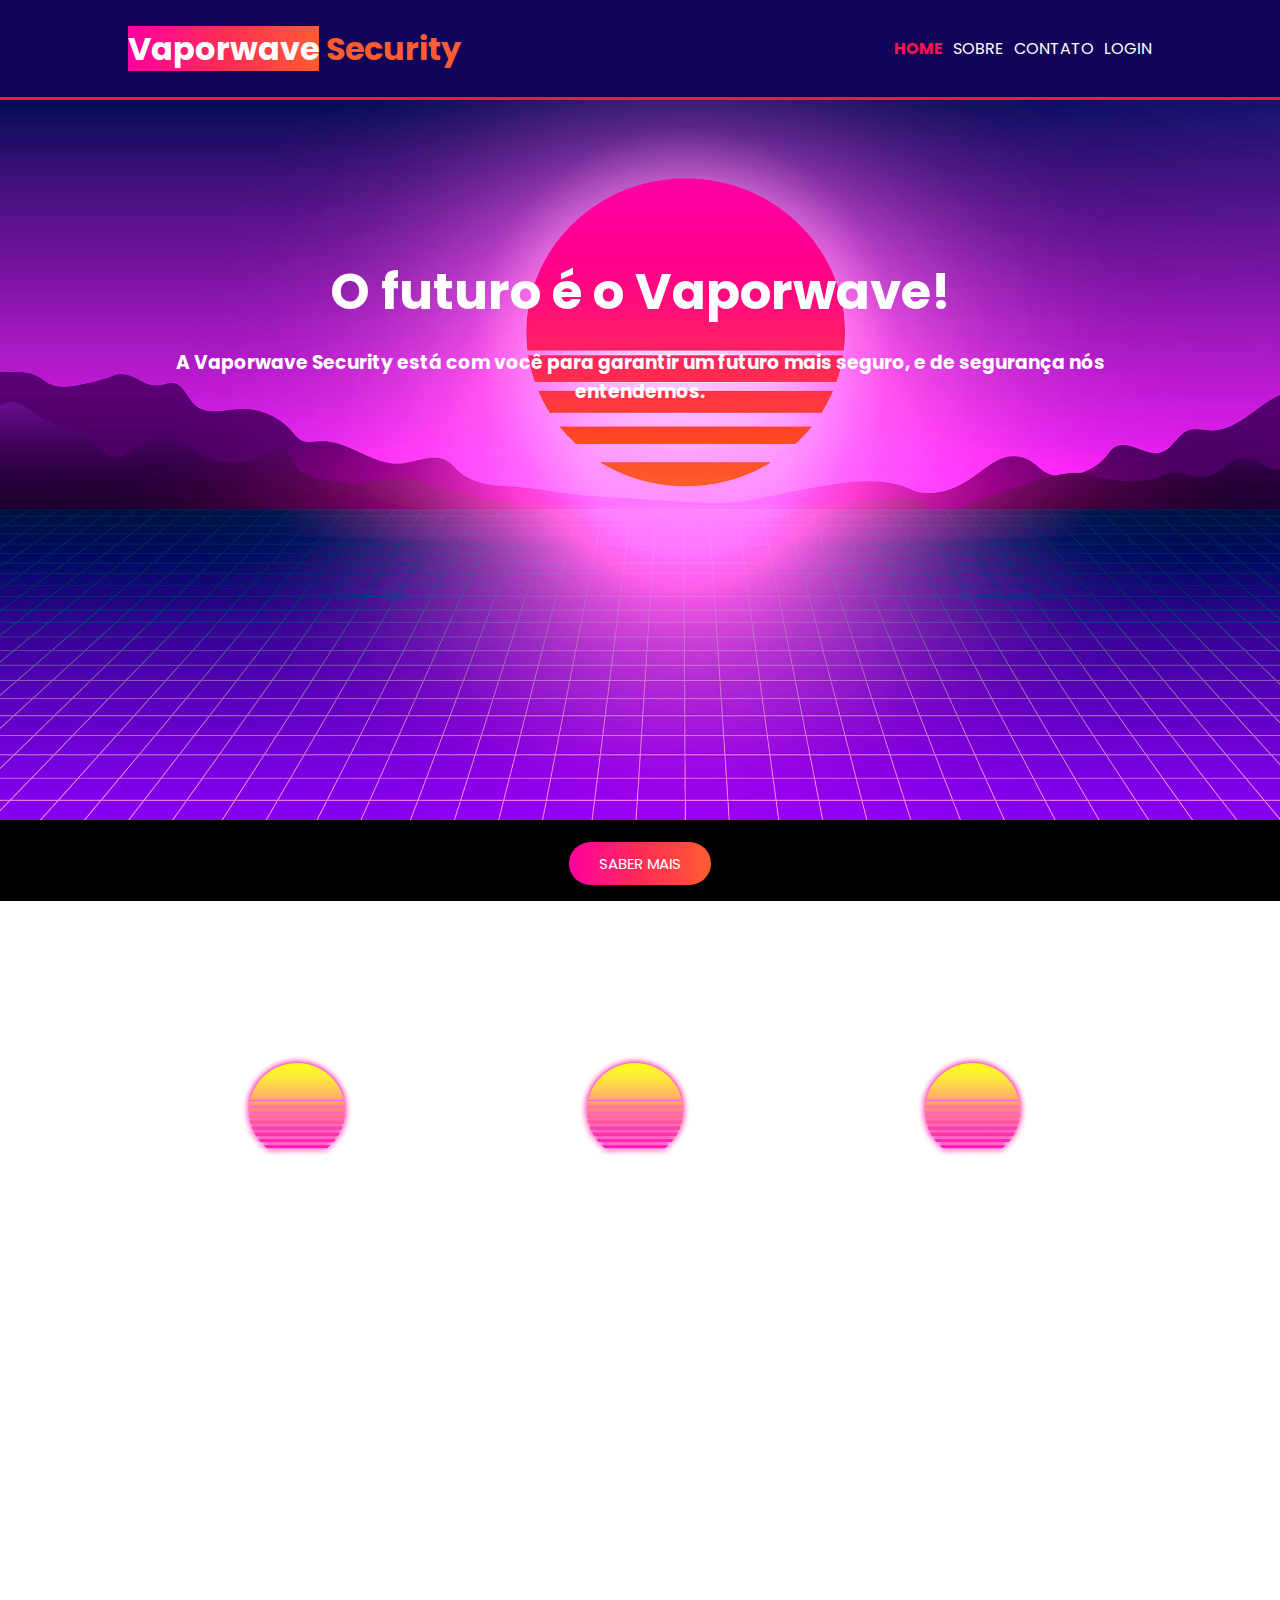
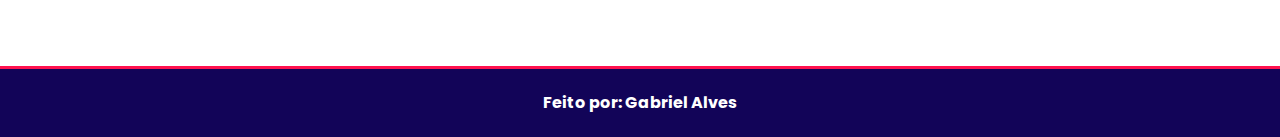
<file: Site institucional/index.html>
<!DOCTYPE html>
<html lang="pt-br">

<head>
    <meta charset="UTF-8">
    <meta http-equiv="X-UA-Compatible" content="IE=edge">
    <meta name="viewport" content="width=device-width, initial-scale=1.0">
    <link rel="preconnect" href="https://fonts.gstatic.com">
    <link href="https://fonts.googleapis.com/css2?family=Poppins:wght@500&display=swap" rel="stylesheet">
    <link rel="shortcut icon" href="img/icone.png" type="image/x-icon">
    <title>Vaporwave Security</title>
    <link rel="stylesheet" href="style.css">
</head>

<body>
    <!-- Inicio do Header (Cabeçalho) -->
    <div class="header">
        <div class="container">
            <h1>
                <span class="vapor">Vaporwave</span>
                <wave> Security</wave>
            </h1>
            <ul class="navbar">
                <li><span>Home</span></li>
                <li><a class="aqui" href="sobre.html">Sobre</a></li>
                <li>Contato</li>
                <li><a class="aqui" href="login.html">Login</a></li>
            </ul>
        </div>
    </div>
    <!-- Fim do Header -->

    <!-- Inicio do Banner (JUMBO TRON)-->
    <div class="banner">
        <div class="container">
            <h1 class="destaque">
                O futuro é o Vaporwave!
            </h1>
            <h3>
                A Vaporwave Security está com você para garantir um
                futuro mais seguro, e de segurança nós entendemos.
            </h3>
        </div>
    </div>
    <!-- Fim do Banner -->

    <!-- Inicio Saiba Mais -->
    <div class="saiba-mais">
        <div class="container">
            <button><a href="sobre.html">Saber mais</a></button>
        </div>
    </div>

    <!-- Inicio do Banner Dois -->
    <div class="banner-dois">
        <div class="container">

            <div class="banner-dois-item">
                <img src="img/MVV.png" alt="Icone de Missão">
                <h3>Missão</h3>
                <p>Oferecer serviços de Cyber Security e Defesa Cibernética customizados, de alta qualidade e
                    excelência,
                    para a maior proteção dos dados de nossos clientes.
                </p>
            </div>

            <div class="banner-dois-item">
                <img src="img/MVV.png" alt="Icone de Valores">
                <h3>Visão</h3>
                <p>Ser uma empresa sólida, lucrativa e inovadora, que proporcione maior segurança aos
                    colaboradores e promova a transformação da sociedade a partir das novas tecnologias.</p>
            </div>

            <div class="banner-dois-item">
                <img src="img/MVV.png" alt="Icone de Visão">
                <h3>Valores</h3>
                <p>• Comprometimento. <br>
                    • Ética e transparência. <br>
                    • Serviçoes de qualidade. <br>
                    • Valorização a segurança de dados.
                </p>
            </div>
        </div>
    </div>
    <!-- Fim do Banner Dois -->


    <!-- Inicio do Rodapé (footer) -->
    <div class="footer">
        <div class="container">
            <h4><a href="https://github.com/ogabrielalves">Feito por: Gabriel Alves</a> </h4>
        </div>
    </div>
    <!-- Fim do Rodapé -->
</body>

</html>
</file>
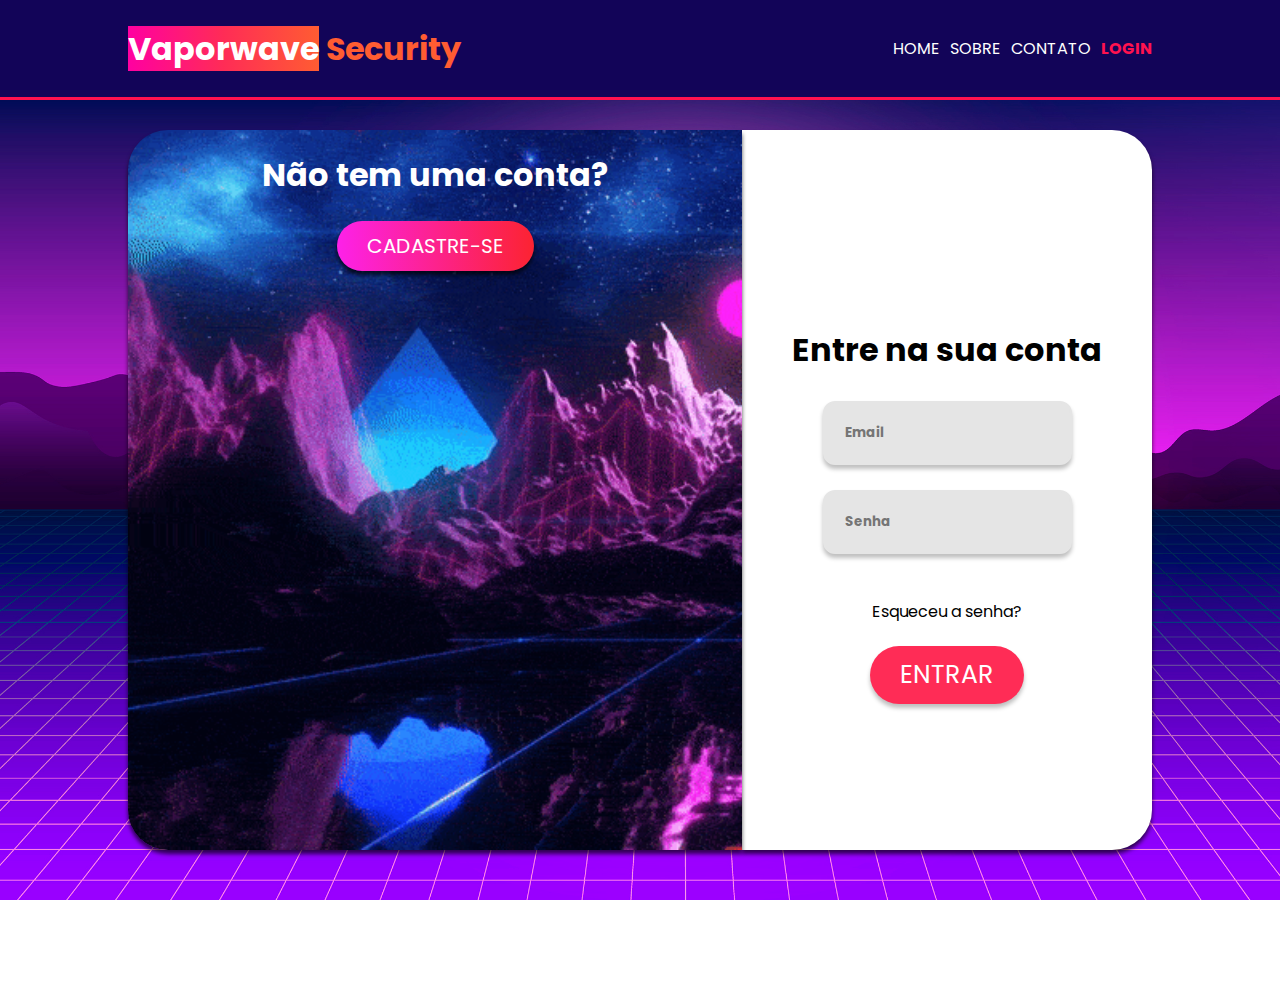
<file: Site institucional/login.html>
<!DOCTYPE html>
<html lang="pt-br">

<head>
    <meta charset="UTF-8">
    <meta http-equiv="X-UA-Compatible" content="IE=edge">
    <meta name="viewport" content="width=device-width, initial-scale=1.0">
    <link rel="preconnect" href="https://fonts.gstatic.com">
    <link href="https://fonts.googleapis.com/css2?family=Poppins:wght@500&display=swap" rel="stylesheet">
    <link rel="shortcut icon" href="img/icone.png" type="image/x-icon">
    <title>Vaporwave Security - Login</title>
    <link rel="stylesheet" href="stylelogin.css">
</head>

<body>
    <!-- Inicio do Header (Cabeçalho) -->
    <div class="header">
        <div class="container">
            <h1>
                <span class="vapor">Vaporwave</span>
                <wave> Security</wave>
            </h1>
            <ul class="navbar">
                <li><a class="aqui" href="index.html">Home</a></li>
                <li><a class="aqui" href="sobre.html">Sobre</a></li>
                <li>Contato</li>
                <li><span>Login</span></li>
            </ul>
        </div>
    </div>
    <!-- Fim do Header -->

    <!-- Inicio do Banner (JUMBO TRON)-->
    <div class="banner">
        <div class="container">
            <div class="caixa-direita">
                <br><br><br><br><br><br><br>
                <h1>Entre na sua conta</h1>
                <input placeholder="Email" type="text">
                <input placeholder="Senha" type="password">
                <br><br>
                <a>Esqueceu a senha?</a>
                <br>
                <button>Entrar</button>
            </div>
            <div class="caixa-esquerda">    
                <h1>Não tem uma conta?</h1>
                <button>Cadastre-se</button>
            </div>
        </div>
    </div>
    <!-- Fim do Banner -->
</file>
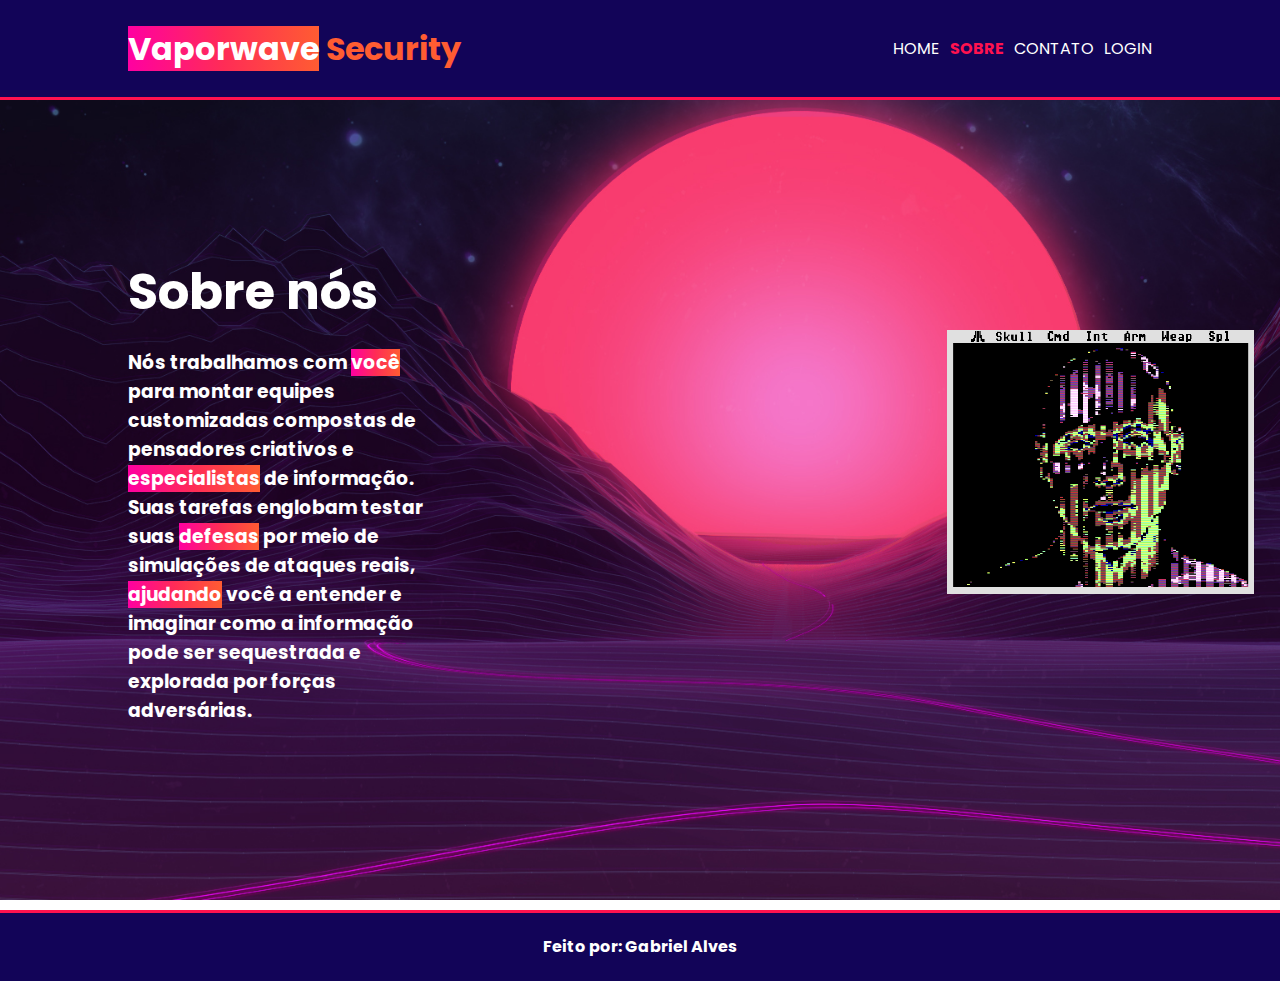
<file: Site institucional/sobre.html>
<!DOCTYPE html>
<html lang="pt-br">

<head>
    <meta charset="UTF-8">
    <meta http-equiv="X-UA-Compatible" content="IE=edge">
    <meta name="viewport" content="width=device-width, initial-scale=1.0">
    <link rel="preconnect" href="https://fonts.gstatic.com">
    <link href="https://fonts.googleapis.com/css2?family=Poppins:wght@500&display=swap" rel="stylesheet">
    <link rel="shortcut icon" href="img/icone.png" type="image/x-icon">
    <title>Vaporwave Security - Sobre</title>
    <link rel="stylesheet" href="stylesobre.css">
</head>

<body>
    <!-- Inicio do Header (Cabeçalho) -->
    <div class="header">
        <div class="container">
            <h1>
                <span class="vapor">Vaporwave</span>
                <wave> Security</wave>
            </h1>
            <ul class="navbar">
                <li><a class="aqui" href="index.html">Home</a></li>
                <li><span>Sobre</span></li>
                <li>Contato</li>
                <li><a class="aqui" href="login.html">Login</a></li>
            </ul>
        </div>
    </div>
    <!-- Fim do Header -->

    <!-- Inicio do Banner (JUMBO TRON)-->
    <div class="banner">
        <div class="container">
            <h1 class="destaque">
                Sobre nós
            </h1>
            <h3>
                Nós trabalhamos com <span>você</span> para montar equipes customizadas compostas de pensadores criativos e
                <span>especialistas</span> de informação. Suas tarefas englobam testar suas <span>defesas</span> por meio de simulações de ataques
                reais, <span>ajudando</span> você a entender e imaginar como a informação pode ser sequestrada e explorada por forças
                adversárias.
            </h3>
            <img src="img/CMD.gif" alt="">
        </div>
    </div>
    <!-- Fim do Banner -->

    <!-- Inicio do Rodapé (footer) -->
    <div class="footer">
        <div class="container">
            <h4><a href="https://github.com/ogabrielalves">Feito por: Gabriel Alves</a> </h4>
        </div>
    </div>
    <!-- Fim do Rodapé -->

</body>

</html>
</file>
<file: Site institucional/style.css>
body {
    font-family: Arial, Helvetica, sans-serif;
    margin: 0;
    font-family: 'Poppins', sans-serif;
}
/* HEADER */
.header {
    background-color: #120458;
    color: white;
    overflow: auto;
    border-bottom: 3px solid  #FF124F;;
    padding: 20px 0;
}

.container {
    width: 80%;
    margin: auto;
}

.header h1 {
    margin: 0;
    float: left;
    padding-top: 5px;
}

.navbar {
    list-style: none;
    float: right;
}

.navbar li {
    float: left;
    margin-left: 10px;
    text-transform: uppercase;
}

.destaque {
    color: white;
}

.vapor {
    background: rgb(255,0,161);
    background: linear-gradient(90deg, rgba(255,0,161,1) 0%, rgba(255,44,86,1) 50%, rgba(255,92,50,1) 100%);
}

.navbar span {
    color: #FF124F;
    font-weight: bold;
}

wave {
    color: rgba(255,92,50,1);
}

/* BANNER */

.banner {
    text-align: center;
    background: rgb(255,0,161);
    background: linear-gradient(90deg, rgba(255,0,161,1) 0%, rgba(255,44,86,1) 50%, rgba(255,92,50,1) 100%);
    background-image: url(img/Fundo.png);
    background-repeat: no-repeat;
    background-attachment: fixed;
    background-size: cover;
    height: 80vh;
}

.banner h1 {
    margin: 0;
    font-size: 50px;
    padding-top: 15%;
}

.banner h3 {
    color: white;
}


/*  SAIBA MAIS */

.saiba-mais button {
    border: none;
    background: rgb(255,0,161);
    background: linear-gradient(90deg, rgba(255,0,161,1) 0%, rgba(255,44,86,1) 50%, rgba(255,92,50,1) 100%);
    color: white;
    text-transform: uppercase;
    border-radius: 40px;
    padding: 10px 30px;
    margin-top: 22px;
    font-family: 'Poppins', sans-serif;
    font-size: 15px;
    cursor: pointer;
    outline: none;
}

.saiba-mais button:hover {
    padding: 10px 45px;
    transition: 0.75s;
}

.saiba-mais {
    text-align: center;
    background-color: black;
    height: 9vh;
}

/* MISSÃO, VISÃO e VALORES */

.banner-dois {
    text-align: center;
    background: rgb(255,0,161);
    background: linear-gradient(90deg, rgba(255,0,161,1) 0%, rgba(255,44,86,1) 50%, rgba(255,92,50,1) 100%);
    background-image: url(img/Fundo2.jpg);
    background-repeat: no-repeat;
    background-attachment: fixed;
    background-size: cover;
    height: 85vh;
}

.banner-dois-item {
    float: left;
    width: 27%;
    margin: 3%;
    margin-top: 15%;
    /* background-color: rgba(0, 0, 0, 0.26); */
}

.banner-dois img {
    height: 100px;
}
.banner-dois h3 {
    color: white;
}

.banner-dois p {
    color: white;
}

/* FOOTER */

.footer {
    text-align: center;
    background-color: #120458;
    overflow: auto;
    color: white;
    border-top: 3px solid  #FF124F;;
}

a {
    text-decoration: none;
    color: white;
}

.aqui:hover {
    color: #FF124F;
    transition: 0.5s;
}

.footer a:hover {
    text-decoration: none;
    color: #FF124F;
    transition: 0.75s;
    font-size: 17px;
}
</file>
<file: Site institucional/stylelogin.css>
body {
    font-family: Arial, Helvetica, sans-serif;
    margin: 0;
    font-family: 'Poppins', sans-serif;
}
/* HEADER */
.header {
    background-color: #120458;
    color: white;
    overflow: auto;
    border-bottom: 3px solid  #FF124F;;
    padding: 20px 0;
}

.container {
    width: 80%;
    margin: auto;
}

.header h1 {
    margin: 0;
    float: left;
    padding-top: 5px;
}

.navbar {
    list-style: none;
    float: right;
}

.navbar li {
    float: left;
    margin-left: 10px;
    text-transform: uppercase;
}

.destaque {
    color: white;
}

.vapor {
    background: rgb(255,0,161);
    background: linear-gradient(90deg, rgba(255,0,161,1) 0%, rgba(255,44,86,1) 50%, rgba(255,92,50,1) 100%);
}

.navbar span {
    color: #FF124F;
    font-weight: bold;
}

wave {
    color: rgba(255,92,50,1);
}

a {
    text-decoration: none;
    color: white;
}

.aqui:hover {
    color: #FF124F;
    transition: 0.5s;
}

/* BANNER */

.banner {
    text-align: center;
    background: rgb(255,0,161);
    background: linear-gradient(90deg, rgba(255,0,161,1) 0%, rgba(255,44,86,1) 50%, rgba(255,92,50,1) 100%);
    background-image: url(img/Fundo.png);
    background-repeat: no-repeat;
    background-attachment: fixed;
    background-size: cover;
    height: 100vh;
}

.caixa-esquerda {
    background-image: url(img/1.gif);
    background-repeat: no-repeat;
    background-size: cover;
    float: left;
    width: 60% ;
    height: 80vh;
    margin-top: 30px;
    text-align: center;
    border-top-left-radius: 40px;
    border-bottom-left-radius: 40px;
    box-shadow: 0px 4px 4px rgba(0, 0, 0, 0.692);
}

.caixa-esquerda h1 {
    color: white;
}

.caixa-esquerda button{
    border: none;
    background: rgb(253,33,233);
    background: linear-gradient(90deg, rgba(253,33,233,1) 0%, rgba(252,35,49,1) 100%);
    color: white;
    text-transform: uppercase;
    border-radius: 40px;
    padding: 10px 30px;
    font-family: 'Poppins', sans-serif;
    font-size: 20px;
    cursor: pointer;
    outline: none;
    box-shadow: 0px 4px 4px rgba(0, 0, 0, 0.692);
}

.caixa-esquerda button:hover {
    padding: 10px 40px;
    transition: 0.75s;
}

.caixa-direita {
    background-color: white;
    width: 40%;
    float: right;
    height: 80vh;
    margin-top: 30px;
    border-top-right-radius: 40px;
    border-bottom-right-radius: 40px;
    box-shadow: 0px 4px 4px rgba(0, 0, 0, 0.692);
}

.caixa-direita h3 {
    margin-top: 10vh;
    margin-bottom: 200px;
    font-weight: bold;
    font-size: 40px;
}

.caixa-direita input {
    border: 2px solid #E5E5E5;
    box-shadow: 0px 4px 4px rgba(0, 0, 0, 0.25);
    border-radius: 12px;
    margin-top: 5px;
    margin-bottom: 20px;
    padding: 20px 20px;
    width: 50%;
    color: black;
    font-weight: bolder;
    outline: none;
    background-color: #E5E5E5;
    font-family: 'Poppins', sans-serif;
}

.caixa-direita input:focus {
    width: 60%;
    transition: 0.75s;
}

.caixa-direita button{
    border: none;
    background-color: rgba(255,44,86,1) ;
    color: white;
    text-transform: uppercase;
    border-radius: 40px;
    padding: 10px 30px;
    margin-top: 22px;
    font-family: 'Poppins', sans-serif;
    font-size: 25px;
    cursor: pointer;
    outline: none;
    box-shadow: 0px 4px 4px rgba(0, 0, 0, 0.25);
}

.caixa-direita button:hover {
    transition: 0.75s;
    border: 1px solid rgba(255,44,86,1);
    color: rgba(255,44,86,1);
    background: transparent;
}

.caixa-direita a {
    color: black;
}

.caixa-direita a:hover {
    color: rgba(255,44,86,1);
    transition: 0.5s;
    cursor: pointer;
}
</file>
<file: Site institucional/stylesobre.css>
body {
    font-family: Arial, Helvetica, sans-serif;
    margin: 0;
    font-family: 'Poppins', sans-serif;
}
/* HEADER */
.header {
    background-color: #120458;
    color: white;
    overflow: auto;
    border-bottom: 3px solid  #FF124F;;
    padding: 20px 0;
}

.container {
    width: 80%;
    margin: auto;
}

.header h1 {
    margin: 0;
    float: left;
    padding-top: 5px;
}

.navbar {
    list-style: none;
    float: right;
}

.navbar li {
    float: left;
    margin-left: 10px;
    text-transform: uppercase;
}

.destaque {
    color: white;
}

.vapor {
    background: rgb(255,0,161);
    background: linear-gradient(90deg, rgba(255,0,161,1) 0%, rgba(255,44,86,1) 50%, rgba(255,92,50,1) 100%);
}

.navbar span {
    color: #FF124F;
    font-weight: bold;
}

wave {
    color: rgba(255,92,50,1);
}

a {
    text-decoration: none;
    color: white;
}

.aqui:hover {
    color: #FF124F;
    transition: 0.5s;
}

/* BANNER */

.banner {
    text-align: left;
    background: rgb(255,0,161);
    background: linear-gradient(90deg, rgba(255,0,161,1) 0%, rgba(255,44,86,1) 50%, rgba(255,92,50,1) 100%);
    background-image: url(img/Fundo-Sobre.png);
    background-repeat: no-repeat;
    background-attachment: fixed;
    background-size: cover;
    height: 90vh;
}

.banner h1 {
    margin: 0;
    font-size: 50px;
    padding-top: 15%;
}

.banner h3 {
    color: white;
    width: 30%;
    float: left;
}

.banner img {
    width: 30%;
    left: 50%;
    position: relative;
}

.banner span {
    background: rgb(255,0,161);
    background: linear-gradient(90deg, rgba(255,0,161,1) 0%, rgba(255,44,86,1) 50%, rgba(255,92,50,1) 100%);
}

/* FOOTER */

.footer {
    text-align: center;
    background-color: #120458;
    overflow: auto;
    color: white;
    border-top: 3px solid  #FF124F;;
}

a {
    text-decoration: none;
    color: white;
}

.aqui:hover {
    color: #FF124F;
    transition: 0.5s;
}

.footer a:hover {
    text-decoration: none;
    color: #FF124F;
    transition: 0.75s;
    font-size: 17px;
}
</file>
